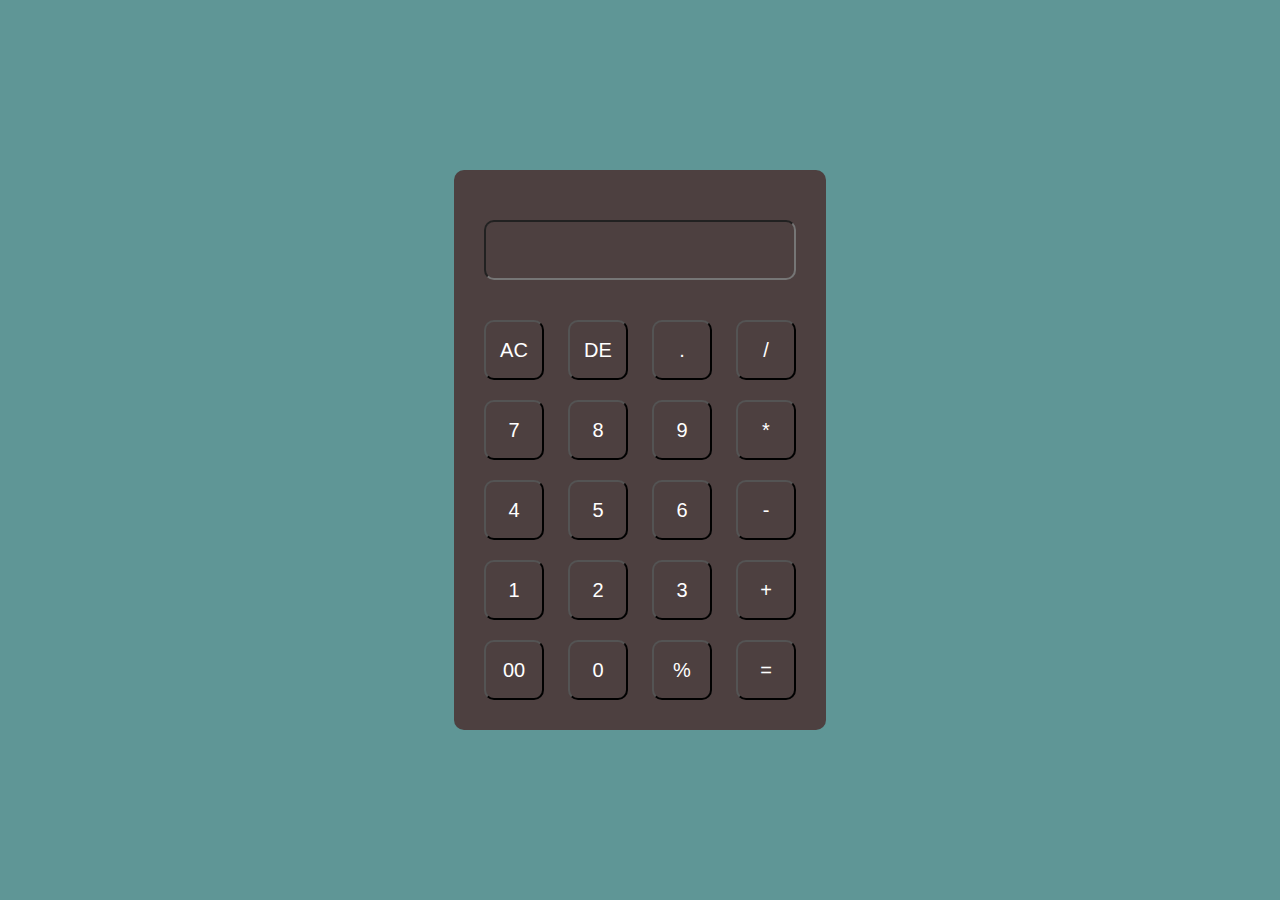
<file: calculator3.html>
<!DOCTYPE html>
<html lang="en">

<head>
  <meta charset="UTF-8">
  <meta name="viewport" content="width=device-width, initial-scale=1.0">
  <title>Calculator</title>
  <style>
    * {
      margin: 0;
      padding: 0;
      box-sizing: border-box;

    }

    .container {
      width: 100%;
      height: 100vh;
      background-color: rgb(95, 150, 150);
      display: flex;
      justify-content: center;
      align-items: center;
    }

    .cal-body {
      background-color: rgb(77, 64, 64);
      border-radius: 10px;
      padding: 20px;
    }

    .cal-body form input
    {
      background-color: rgb(77, 64, 64);
      width: 60px;
      height: 60px;
      /* box-shadow: -6px -6px 10px gray,0px 0px 8px gray; */
      background-color: #fff;
      margin: 10px;
      color: #fff;
      font-size: 20px;
      cursor: pointer;
      border-radius: 10px;   
      background: transparent;   
    }
    form .display 
    {
      display: flex;
      justify-content: flex-end;
      margin: 20px 0;
    }
    form .display input
    {
      text-align: right;
      flex: 1;
      font-size: 40px;
      box-shadow: none;
      
      
    }
    .equal
    {
      width: 145px;
    }
  </style>
</head>

<body>
  <div class="container">
    <div class="cal-body">
      <form action="">
        <div class="display">
          <input type="text" name="display" class="input">
        </div>
        <div>
          <input type="button" value="AC" onclick="display.value=''">
          <input type="button" value="DE" onclick="display.value=display.value.toString().slice(0,-1)">
          <input type="button" value="." onclick="display.value+='.'">
          <input type="button" value="/" onclick="display.value+='/'">
        </div>
        <div>
          <input type="button" value="7" onclick="display.value+='7'">
          <input type="button" value="8" onclick="display.value+='8'">
          <input type="button" value="9" onclick="display.value+='9'">
          <input type="button" value="*" onclick="display.value+='*'">
        </div>
        <div>
          <input type="button" value="4" onclick="display.value+='4'">
          <input type="button" value="5" onclick="display.value+='5'">
          <input type="button" value="6" onclick="display.value+='6'">
          <input type="button" value="-" onclick="display.value+='-'">
        </div>
        <div>
          <input type="button" value="1" onclick="display.value+='1'">
          <input type="button" value="2" onclick="display.value+='2'">
          <input type="button" value="3" onclick="display.value+='3'">
          <input type="button" value="+" onclick="display.value+='+'">
        </div>
        <div>
          <input type="button" value="00" onclick="display.value+='00'">
          <input type="button" value="0" onclick="display.value+='0'">
          <input type="button" value="%" onclick="display.value+='%'">
          <input type="button" value="=" onclick="display.value=eval(display.value)">

        </div>
      </form>
    </div>
  </div>
  <script>
  
  </script>
</body>

</html>
</file>
